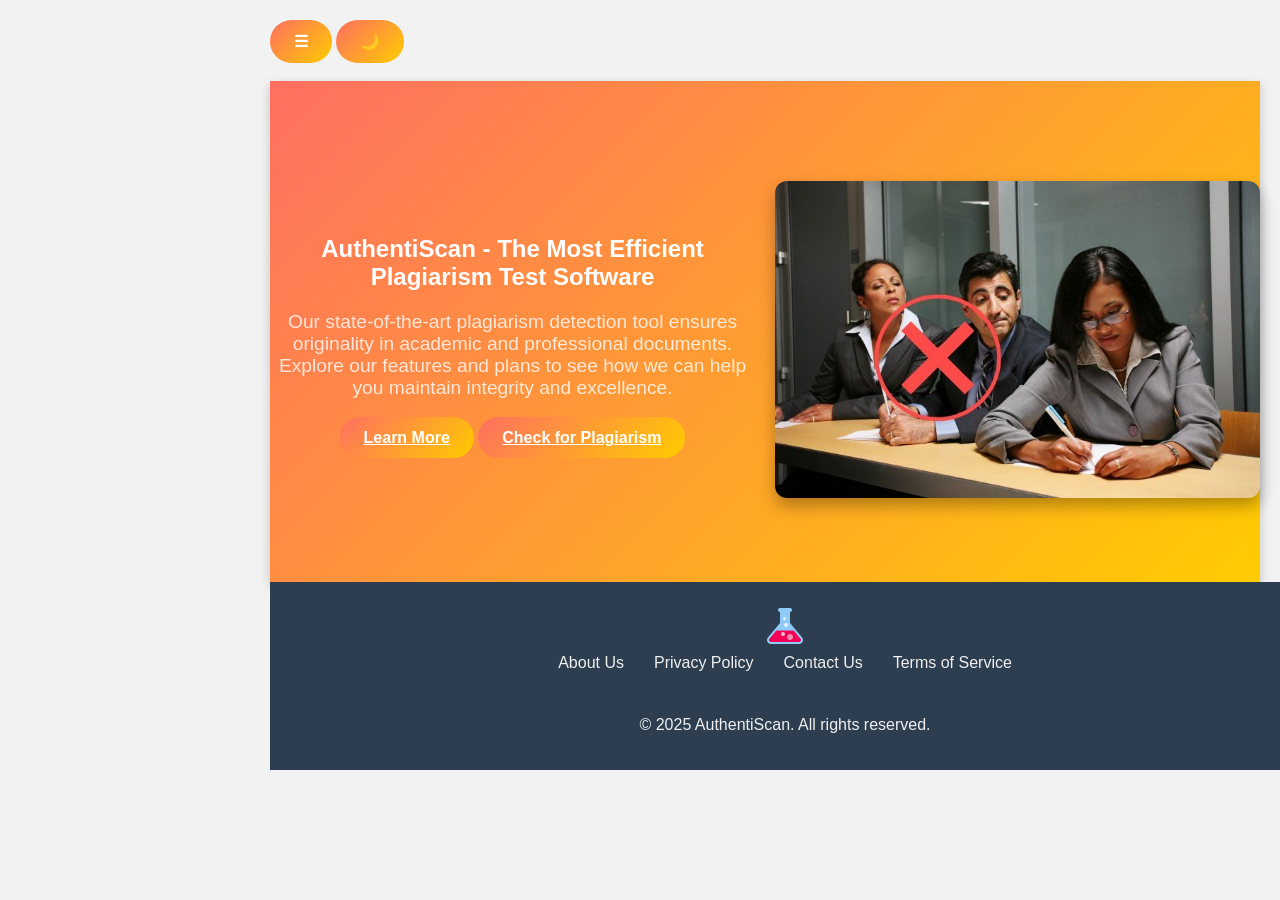
<file: index.html>
<!DOCTYPE html>
<html lang="en">
<head>
    <link rel="icon" sizes="16x16" href="./imgs/icons8-test-tube-48.png" />
    <link rel="icon" sizes="32x32" href="./imgs/icons8-test-tube-48.png" />
    <meta charset="UTF-8">
    <meta name="viewport" content="width=device-width, initial-scale=1.0">
    <meta name="google" content="notranslate">
    <title>Home - AuthentiScan</title>
    <link rel="stylesheet" href="./css/styles.css">
    <script src="./js/script.js" defer></script>
</head>

<body>
    <!-- Sidebar Navigation -->
    <div class="sidebar" id="sidebar">
        <div class="logo">
            <a href="index.html" class="logo">
                <img src="./imgs/icons8-test-tube-48.png" alt="Plagiarism Test Software Logo">
                <span>AuthentiScan</span>
            </a>
        </div>
        <ul>
            <li><a href="index.html" class="active">Home</a></li>
            <li><a href="features.html">Features</a></li>
            <li><a href="upload.html">Upload</a></li>
            <li><a href="results.html">Results</a></li>
            <li><a href="about.html">About</a></li>
            <li><a href="contact.html">Contact</a></li>
            <li><a href="./login.html">Login</a></li>
        </ul>
    </div>
    
    <!-- Main Content Area -->
    <div class="content">
        <header>
            <!-- Button to Toggle Sidebar -->
            <button class="menu-btn" onclick="toggleSidebar()">☰</button>
            <!-- Dark/Light Toggle Button -->
            <button id="mode-toggle" title="Toggle Dark/Light Mode">🌙</button>
        </header>
        
        <br>
        <div id="google_translate_element"></div>

        <script type="text/javascript">
            function googleTranslateElementInit() {
                new google.translate.TranslateElement({ pageLanguage: 'en', layout: google.translate.TranslateElement.InlineLayout.SIMPLE }, 'google_translate_element');
            }
        </script>
        <script type="text/javascript" src="//translate.google.com/translate_a/element.js?cb=googleTranslateElementInit"></script>

        <!-- Hero Section -->
        <section class="hero">
            <div class="container hero-container">
                <div class="hero-text">
                    <h2><b>AuthentiScan - The Most Efficient Plagiarism Test Software</b></h2>
                    <p>Our state-of-the-art plagiarism detection tool ensures originality in academic and professional documents. Explore our features and plans to see how we can help you maintain integrity and excellence.</p>
                    <a href="features.html" class="btn">Learn More</a>
                    <a href="upload.html" class="btn check-plagiarism">Check for Plagiarism</a>
                </div>
                
                <div class="hero-image">
                    <img src="imgs/plagiarism.jpg" alt="Plagiarism Detection Illustration" />
                </div>
            </div>
        </section>
        
        <!-- Footer Section -->
        <footer class="site-footer">
            <div class="footer-container">
                <div class="footer-logo">
                    <a href="index.html"><img src="./imgs/icons8-test-tube-48.png" alt="Logo" /></a>
                </div>
                
                <div class="footer-links">
                    <a href="./about.html">About Us</a>
                    <a href="./privacy.html">Privacy Policy</a>
                    <a href="./contact.html">Contact Us</a>
                    <a href="./terms.html">Terms of Service</a>
                </div> 
                <br>
                <div class="footer-copy">
                    <p>&copy; 2025 AuthentiScan. All rights reserved.</p>
                </div>
                
                <div class="social-icons">
                    <a href="#" class="social-icon"><i class="fab fa-facebook-f"></i></a>
                    <a href="#" class="social-icon"><i class="fab fa-twitter"></i></a>
                    <a href="#" class="social-icon"><i class="fab fa-linkedin-in"></i></a>
                    <a href="#" class="social-icon"><i class="fab fa-instagram"></i></a>
                </div>
            </div>
        </footer>

    </div> <!-- End content -->

    <script>
      const toggleBtn = document.getElementById('mode-toggle');
      toggleBtn.addEventListener('click', () => {
          document.body.classList.toggle('dark-mode');
          toggleBtn.innerHTML = document.body.classList.contains('dark-mode') ? '☀️' : '🌙';
      });

      function toggleSidebar() {
          const sidebar = document.getElementById('sidebar');
          sidebar.classList.toggle('active');
      }
  </script>
</body>
</html>
</file>
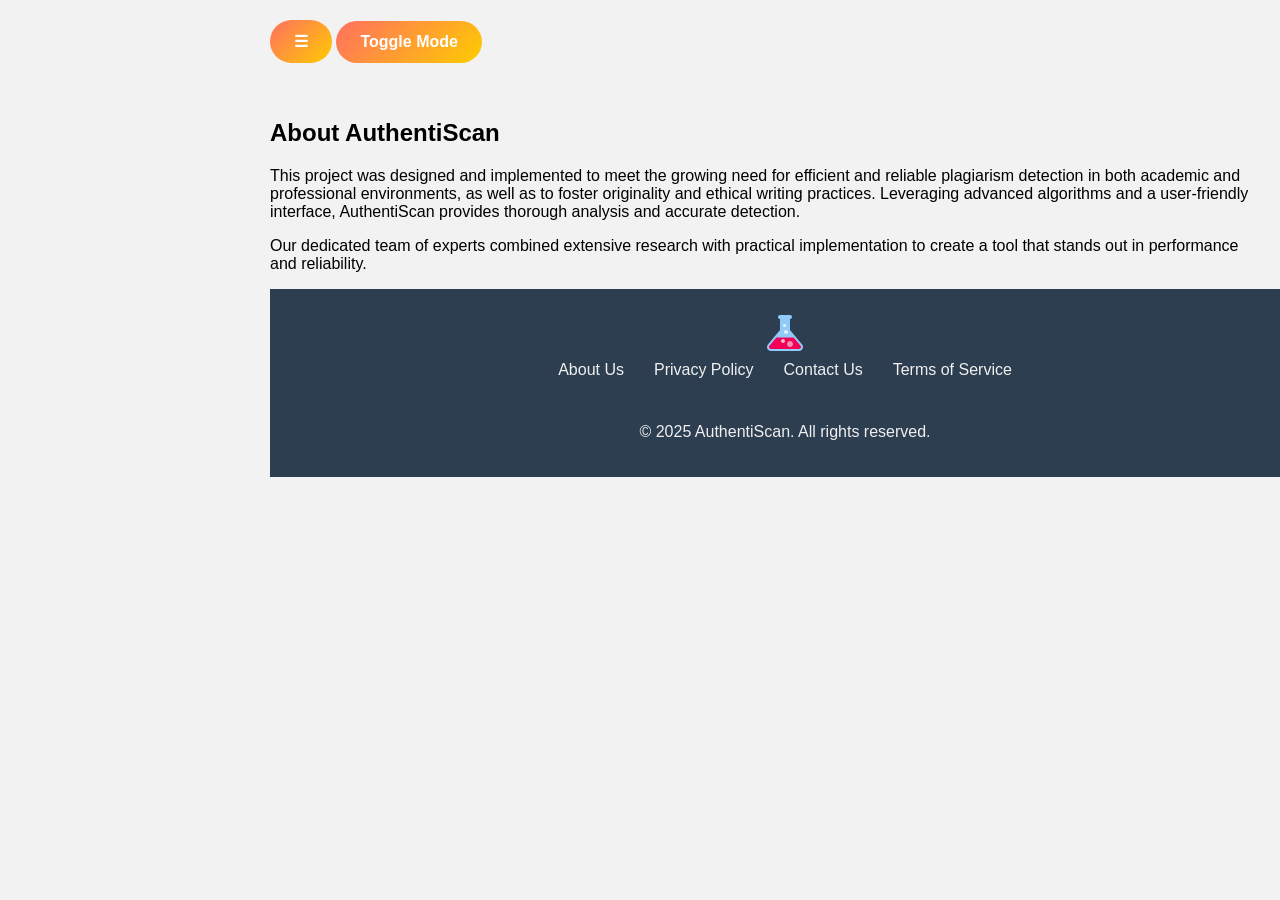
<file: about.html>
<!DOCTYPE html>
<html lang="en">
<head>
    <link rel="icon" sizes="16x16" href="./imgs/icons8-test-tube-48.png" />
    <link rel="icon" sizes="32x32" href="./imgs/icons8-test-tube-48.png" />
    <meta charset="UTF-8">
    <meta name="viewport" content="width=device-width, initial-scale=1.0">
    <meta name="google" content="notranslate"> <!--Required for google translate API-->
    <title>About - AuthentiScan</title>
    <link rel="stylesheet" href="./css/styles.css">
    <script src="./js/script.js" defer></script>
</head>
<body>
    <!-- Sidebar Navigation -->
    <div class="sidebar" id="sidebar">
        <div class="logo">
          <a href="index.html" class="logo">
            <img src="./imgs/icons8-test-tube-48.png" alt="Plagiarism Test Software Logo">
            <span>AuthentiScan</span> </a>
        </div>
        <ul>
          <li><a href="index.html" class="active">Home</a></li>
            <li><a href="features.html">Features</a></li>
            <li><a href="upload.html">Upload</a></li>
            <li><a href="results.html">Results</a></li>
            <li><a href="about.html">About</a></li>
            <li><a href="contact.html">Contact</a></li>
            <li><a href="./login.html">Login</a></li>
        </ul>
    </div>
    
    
    <!-- Main Content Area -->
    <div class="content">
        <header>
            <!-- Button to Toggle Sidebar -->
            <button class="menu-btn" onclick="toggleSidebar()">☰</button>
            <button id="mode-toggle" title="Toggle Dark/Light Mode">Toggle Mode</button>
        </header>

        <!--Google Translate API insertion-->
        <br>
        <br>
        <div id="google_translate_element">

        </div>

<script type="text/javascript">
    function googleTranslateElementInit() {
        new google.translate.TranslateElement(
            {pageLanguage: 'en', layout: google.translate.TranslateElement.InlineLayout.SIMPLE}, 
            'google_translate_element'
        );
    }
</script>
<script type="text/javascript" src="//translate.google.com/translate_a/element.js?cb=googleTranslateElementInit">

</script>

          <!-- About Section -->
          <section class="page-content">
            <div class="container">
              <h1>About AuthentiScan </h1>
              <p>
                This project was designed and implemented to meet the growing need for
                efficient and reliable plagiarism detection in both academic and
                professional environments, as well as to foster originality and ethical writing practices. Leveraging advanced algorithms and a
                user-friendly interface, AuthentiScan provides thorough analysis and
                accurate detection. 
              </p>
              <p>
                Our dedicated team of experts combined extensive research with
                practical implementation to create a tool that stands out in performance
                and reliability.
              </p>
            </div>
          </section>
        
         <!-- Footer Section -->
<!-- Footer -->
<footer class="site-footer">
  <div class="footer-container">
    <div class="footer-logo">
      <a href="index.html"><img src="./imgs/icons8-test-tube-48.png" alt="Logo" /></a>
    </div>
    
    <div class="footer-links">
      <a href="./about.html">About Us</a>
      <a href="./privacy.html">Privacy Policy</a>
      <a href="./contact.html">Contact Us</a>
      <a href="./terms.html">Terms of Service</a>
    </div> 
    <br>
    <div class="footer-copy">
      <p>&copy; 2025 AuthentiScan. All rights reserved.</p>
    </div>
    
    <div class="social-icons">
      <a href="#" class="social-icon"><i class="fab fa-facebook-f"></i></a>
      <a href="#" class="social-icon"><i class="fab fa-twitter"></i></a>
      <a href="#" class="social-icon"><i class="fab fa-linkedin-in"></i></a>
      <a href="#" class="social-icon"><i class="fab fa-instagram"></i></a>
    </div>
  </div>
</footer>

    <script>
      const toggleBtn = document.getElementById('mode-toggle');
      toggleBtn.addEventListener('click', () => {
          document.body.classList.toggle('dark-mode');
          toggleBtn.innerHTML = document.body.classList.contains('dark-mode') ? '☀️' : '🌙';
      });

      function toggleSidebar() {
          const sidebar = document.getElementById('sidebar');
          sidebar.classList.toggle('active');
      }
  </script>
</body>
</html>
</file>
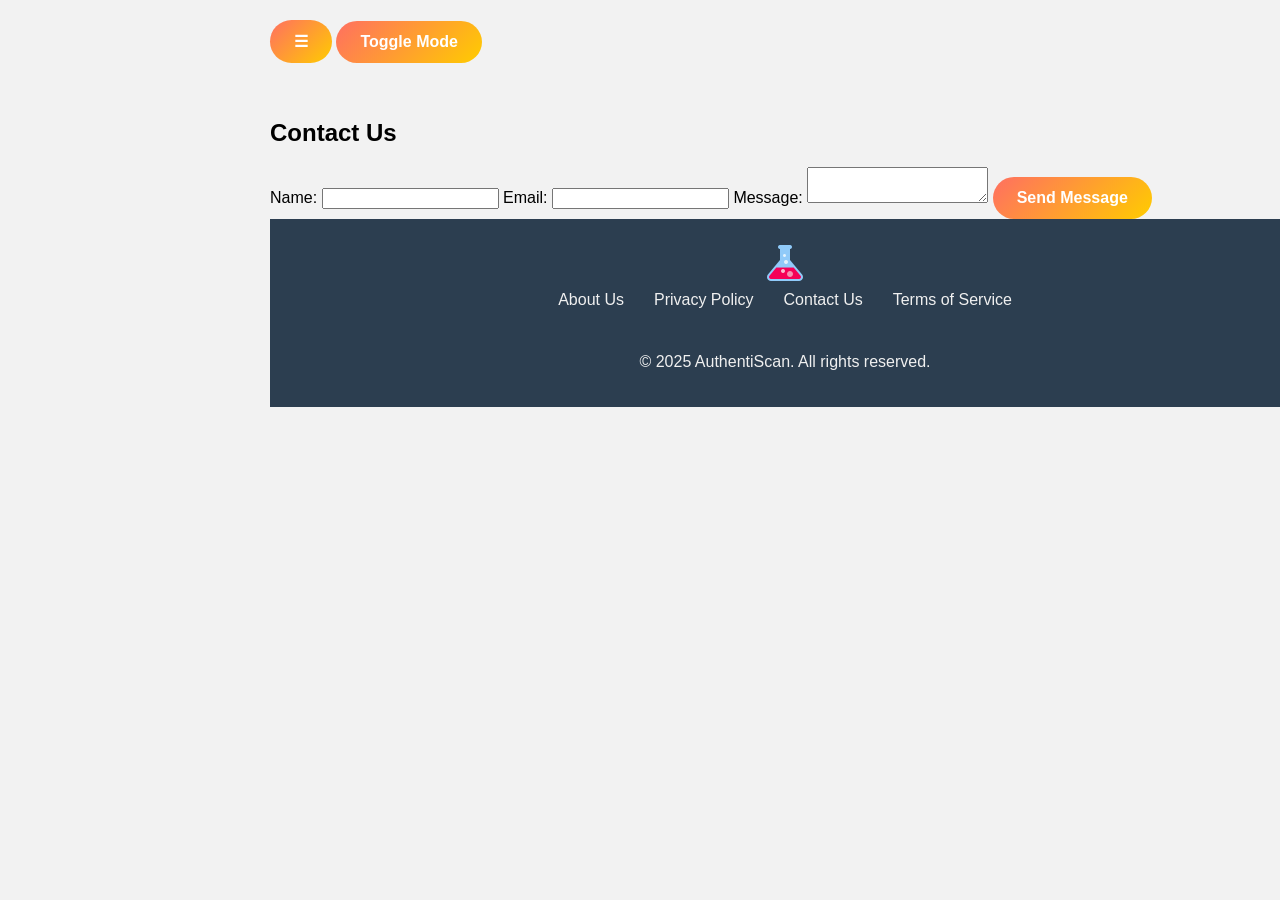
<file: contact.html>
<!DOCTYPE html>
<html lang="en">
<head>
    <link rel="icon" sizes="16x16" href="./imgs/icons8-test-tube-48.png" />
    <link rel="icon" sizes="32x32" href="./imgs/icons8-test-tube-48.png" />
    <meta charset="UTF-8">
    <meta name="viewport" content="width=device-width, initial-scale=1.0">
    <meta name="google" content="notranslate"> <!--Required for google translate API-->
    <title>About - AuthentiScan</title>
    <link rel="stylesheet" href="./css/styles.css">
    <script src="./js/script.js" defer></script>
</head>
<body>
    <!-- Sidebar Navigation -->
    <div class="sidebar" id="sidebar">
        <div class="logo">
          <a href="index.html" class="logo">
            <img src="./imgs/icons8-test-tube-48.png" alt="Plagiarism Test Software Logo">
            <span>AuthentiScan</span> </a>
        </div>
        <ul>
          <li><a href="index.html" class="active">Home</a></li>
            <li><a href="features.html">Features</a></li>
            <li><a href="upload.html">Upload</a></li>
            <li><a href="results.html">Results</a></li>
            <li><a href="about.html">About</a></li>
            <li><a href="contact.html">Contact</a></li>
            <li><a href="./login.html">Login</a></li>
        </ul>
    </div>
    
    
    <!-- Main Content Area -->
    <div class="content">
        <header>
            <!-- Button to Toggle Sidebar -->
            <button class="menu-btn" onclick="toggleSidebar()">☰</button>
            <button id="mode-toggle" title="Toggle Dark/Light Mode">Toggle Mode</button>
        </header>

        <!--Google Translate API insertion-->
        <br>
        <br>
        <div id="google_translate_element">

        </div>

<script type="text/javascript">
    function googleTranslateElementInit() {
        new google.translate.TranslateElement(
            {pageLanguage: 'en', layout: google.translate.TranslateElement.InlineLayout.SIMPLE}, 
            'google_translate_element'
        );
    }
</script>
<script type="text/javascript" src="//translate.google.com/translate_a/element.js?cb=googleTranslateElementInit">

</script>
 <!-- Contact Section -->
         <section class="fade-in">
            <h2>Contact Us</h2>
            <form action="#" method="post">
                <label for="name">Name:</label>
                <input type="text" id="name" name="name" required>
                <label for="email">Email:</label>
                <input type="email" id="email" name="email" required>
                <label for="message">Message:</label>
                <textarea id="message" name="message" required></textarea>
                <button type="submit" class="slide-in">Send Message</button>
            </form>
        </section>
         <!-- Footer Section -->
<!-- Footer -->
<footer class="site-footer">
  <div class="footer-container">
    <div class="footer-logo">
      <a href="index.html"><img src="./imgs/icons8-test-tube-48.png" alt="Logo" /></a>
    </div>
    
    <div class="footer-links">
      <a href="./about.html">About Us</a>
      <a href="./privacy.html">Privacy Policy</a>
      <a href="./contact.html">Contact Us</a>
      <a href="./terms.html">Terms of Service</a>
    </div> 
    <br>
    <div class="footer-copy">
      <p>&copy; 2025 AuthentiScan. All rights reserved.</p>
    </div>
    
    <div class="social-icons">
      <a href="#" class="social-icon"><i class="fab fa-facebook-f"></i></a>
      <a href="#" class="social-icon"><i class="fab fa-twitter"></i></a>
      <a href="#" class="social-icon"><i class="fab fa-linkedin-in"></i></a>
      <a href="#" class="social-icon"><i class="fab fa-instagram"></i></a>
    </div>
  </div>
</footer>

    <script>
      const toggleBtn = document.getElementById('mode-toggle');
      toggleBtn.addEventListener('click', () => {
          document.body.classList.toggle('dark-mode');
          toggleBtn.innerHTML = document.body.classList.contains('dark-mode') ? '☀️' : '🌙';
      });

      function toggleSidebar() {
          const sidebar = document.getElementById('sidebar');
          sidebar.classList.toggle('active');
      }
  </script>
</body>
</html>
</file>
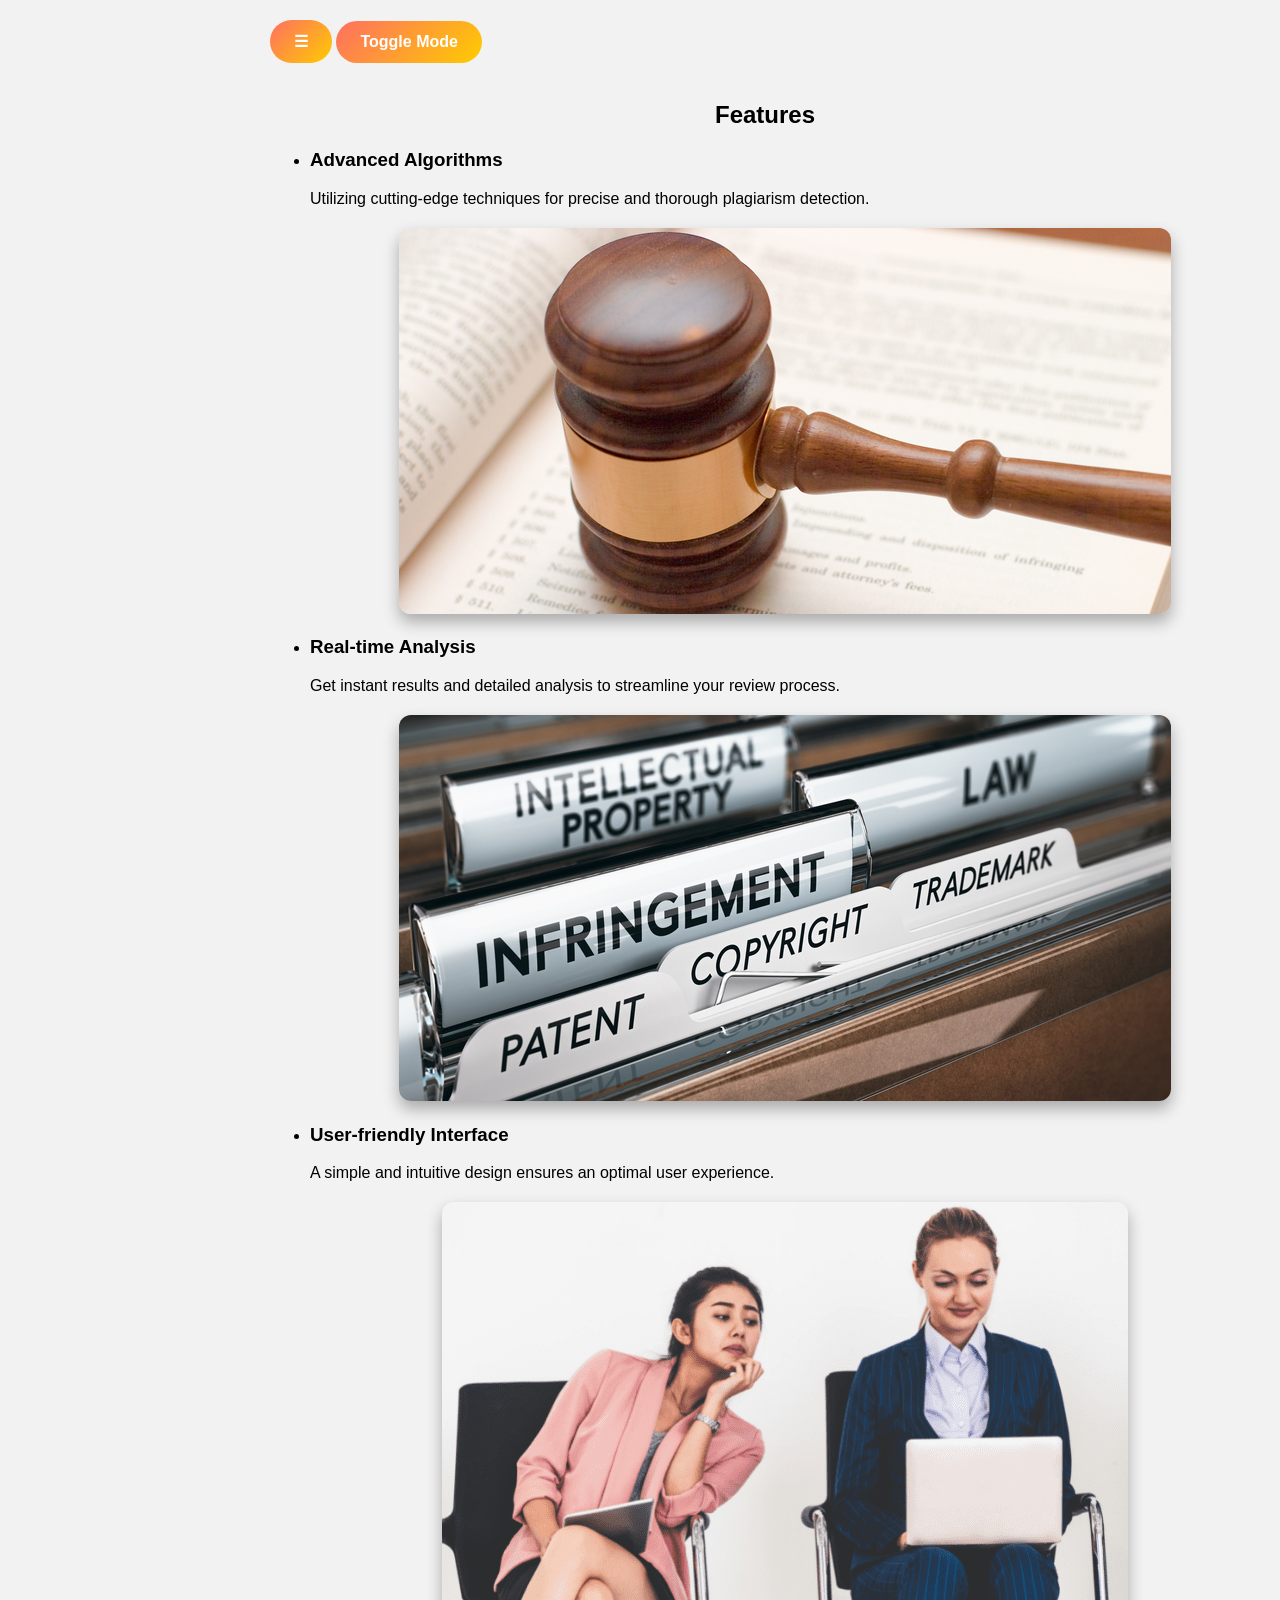
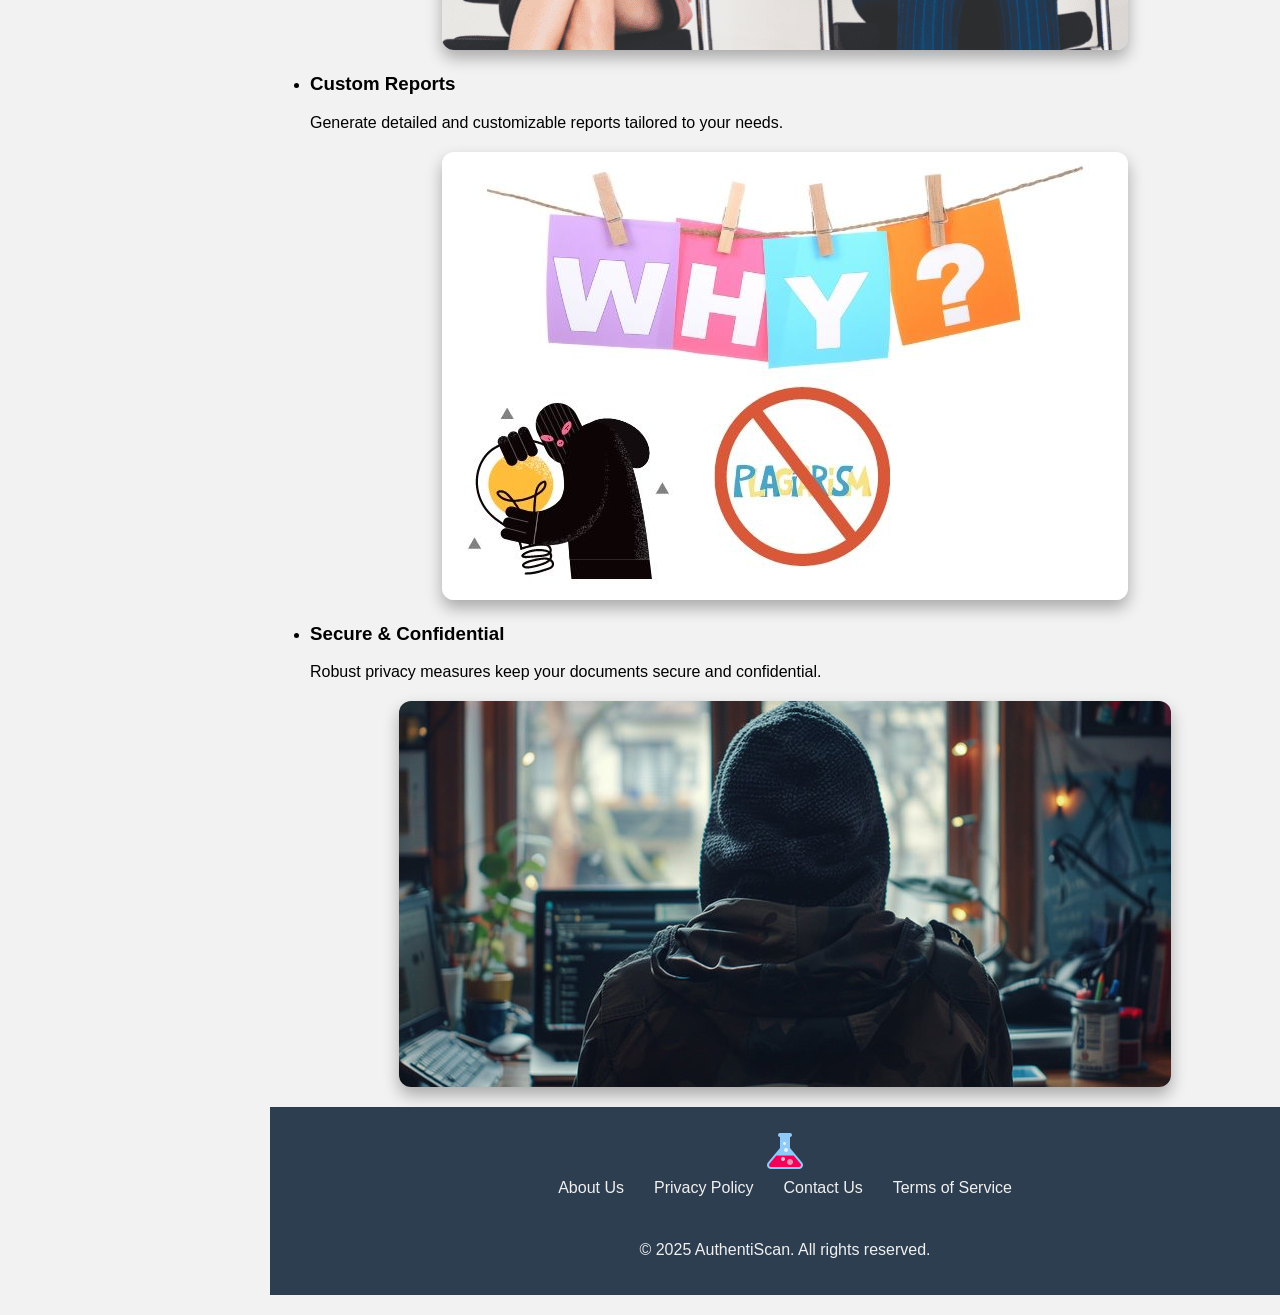
<file: features.html>
<!DOCTYPE html>
<html lang="en">
<head>
    <link rel="icon" sizes="16x16" href="./imgs/icons8-test-tube-48.png" />
    <link rel="icon" sizes="32x32" href="./imgs/icons8-test-tube-48.png" />
    <meta charset="UTF-8">
    <meta name="viewport" content="width=device-width, initial-scale=1.0">
    <meta name="google" content="notranslate"> <!--Required for google translate API-->
    <title>About - AuthentiScan</title>
    <link rel="stylesheet" href="./css/styles.css">
    <script src="./js/script.js" defer></script>
</head>
<body>
    <!-- Sidebar Navigation -->
    <div class="sidebar" id="sidebar">
        <div class="logo">
          <a href="index.html" class="logo">
            <img src="./imgs/icons8-test-tube-48.png" alt="Plagiarism Test Software Logo">
            <span>AuthentiScan</span> </a>
        </div>
        <ul>
          <li><a href="index.html" class="active">Home</a></li>
            <li><a href="features.html">Features</a></li>
            <li><a href="upload.html">Upload</a></li>
            <li><a href="results.html">Results</a></li>
            <li><a href="about.html">About</a></li>
            <li><a href="contact.html">Contact</a></li>
            <li><a href="./login.html">Login</a></li>
        </ul>
    </div>
    
    
    <!-- Main Content Area -->
    <div class="content">
        <header>
            <!-- Button to Toggle Sidebar -->
            <button class="menu-btn" onclick="toggleSidebar()">☰</button>
            <button id="mode-toggle" title="Toggle Dark/Light Mode">Toggle Mode</button>
        </header>

        <!--Google Translate API insertion-->
        <br>
        <div id="google_translate_element">

        </div>

<script type="text/javascript">
    function googleTranslateElementInit() {
        new google.translate.TranslateElement(
            {pageLanguage: 'en', layout: google.translate.TranslateElement.InlineLayout.SIMPLE}, 
            'google_translate_element'
        );
    }
</script>
<script type="text/javascript" src="//translate.google.com/translate_a/element.js?cb=googleTranslateElementInit">

</script>
<!-- Features Section -->
  <section class="page-content">
          <div class="container">
            <center><h1>Features</h1> </center>
            <ul class="feature-list">
              <li>
                <h3>Advanced Algorithms</h3>
                <p>
                  Utilizing cutting-edge techniques for precise and thorough plagiarism
                  detection.
                </p>
                <div class="hero-image">
                  <img src="imgs/3727-0-0-0-10000-7007-772.jpg" alt="Plagiarism Detection Illustration" />
                  
                </div>
              </li>
              <li>
                <h3>Real-time Analysis</h3>
                <p>
                  Get instant results and detailed analysis to streamline your review
                  process.
                </p>
                <div class="hero-image">
                  <img src="imgs/plagiarism-hero.jpg" alt="Plagiarism Detection Illustration" />
                  
                </div>
                
              </li>
              <li>
                <h3>User-friendly Interface</h3>
                <p>
                  A simple and intuitive design ensures an optimal user experience.
                </p>
                <div class="hero-image">
                  <img src="imgs/plagiarism-in-research (1).png" alt="Plagiarism Detection Illustration" />
                  
                </div>
              </li>
              <li>
                <h3>Custom Reports</h3>
                <p>
                  Generate detailed and customizable reports tailored to your needs.
                </p>
                <div class="hero-image">
                  <img src="imgs/why-should-avoid-plagiarism (1).jpg" alt="Plagiarism Detection Illustration" />
                  
                </div>
              </li>
              <li>
                <h3>Secure & Confidential</h3>
                <p>
                  Robust privacy measures keep your documents secure and confidential.
                </p>
                <div class="hero-image">
                  <img src="imgs/3733-0-0-1490-10000-7500-772.jpg" alt="Plagiarism Detection Illustration" />
                  
                </div>
              </li>
            </ul>
          </div>
        </section>
         <!-- Footer Section -->
<!-- Footer -->
<footer class="site-footer">
  <div class="footer-container">
    <div class="footer-logo">
      <a href="index.html"><img src="./imgs/icons8-test-tube-48.png" alt="Logo" /></a>
    </div>
    
    <div class="footer-links">
      <a href="./about.html">About Us</a>
      <a href="./privacy.html">Privacy Policy</a>
      <a href="./contact.html">Contact Us</a>
      <a href="./terms.html">Terms of Service</a>
    </div> 
    <br>
    <div class="footer-copy">
      <p>&copy; 2025 AuthentiScan. All rights reserved.</p>
    </div>
    
    <div class="social-icons">
      <a href="#" class="social-icon"><i class="fab fa-facebook-f"></i></a>
      <a href="#" class="social-icon"><i class="fab fa-twitter"></i></a>
      <a href="#" class="social-icon"><i class="fab fa-linkedin-in"></i></a>
      <a href="#" class="social-icon"><i class="fab fa-instagram"></i></a>
    </div>
  </div>
</footer>

    <script>
      const toggleBtn = document.getElementById('mode-toggle');
      toggleBtn.addEventListener('click', () => {
          document.body.classList.toggle('dark-mode');
          toggleBtn.innerHTML = document.body.classList.contains('dark-mode') ? '☀️' : '🌙';
      });

      function toggleSidebar() {
          const sidebar = document.getElementById('sidebar');
          sidebar.classList.toggle('active');
      }
  </script>
</body>
</html>
</file>
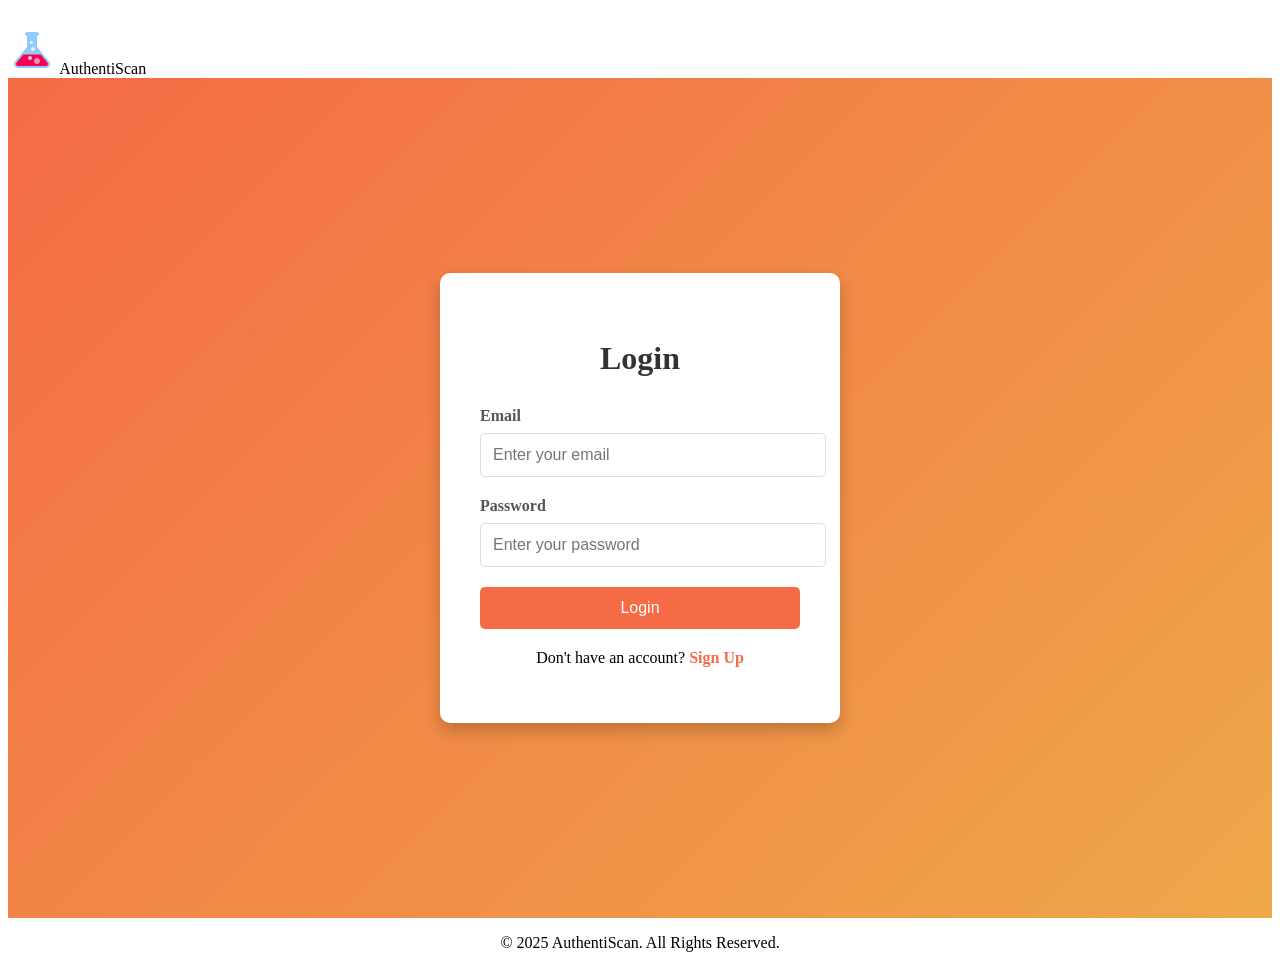
<file: login.html>
<!DOCTYPE html>
<html lang="en">
<head>
     <link rel="icon" sizes="16x16" href="./imgs/icons8-test-tube-48.png" />
    <link rel="icon" sizes="32x32" href="./imgs/icons8-test-tube-48.png" />
  <meta charset="UTF-8" />
  <meta name="viewport" content="width=device-width, initial-scale=1.0" />
  <meta name="google" content="notranslate">

  <title>Login - AuthentiScan</title>
  <link rel="stylesheet" href="css/login.css" />
</head>
<body>
  <!-- Header -->
  <header>
    <br>
    <div class="sidebar" id="sidebar">
        <div class="logo">
            <img src="./imgs/icons8-test-tube-48.png" alt="Plagiarism Test Software Logo">
            <span>AuthentiScan</span>
        </div>
       
    </div>
  </header>
  <div id="google_translate_element"></div>

<script type="text/javascript">
    function googleTranslateElementInit() {
        new google.translate.TranslateElement(
            {pageLanguage: 'en', layout: google.translate.TranslateElement.InlineLayout.SIMPLE}, 
            'google_translate_element'
        );
    }
</script>
<script type="text/javascript" src="//translate.google.com/translate_a/element.js?cb=googleTranslateElementInit"></script>


  <!-- Auth Section -->
  <section class="auth-section">
    <div class="auth-container">
      <div class="auth-card">
        <h2>Login</h2>
        <form action="#" method="post">
          <div class="input-group">
            <label for="email">Email</label>
            <input type="email" id="email" name="email" placeholder="Enter your email" required />
          </div>
          <div class="input-group">
            <label for="password">Password</label>
            <input type="password" id="password" name="password" placeholder="Enter your password" required />
          </div>
          <button type="submit" class="btn">Login </button>
          <p class="auth-switch">
            Don't have an account? <a href="signup.html">Sign Up</a>
          </p>
        </form>
      </div>
    </div>
  </section>

  <!-- Footer -->
  <footer>
    <div class="container">
      <center> <p>&copy; 2025 AuthentiScan. All Rights Reserved.</p> </center>
    </div>
  </footer>
</body>
</html>
</file>
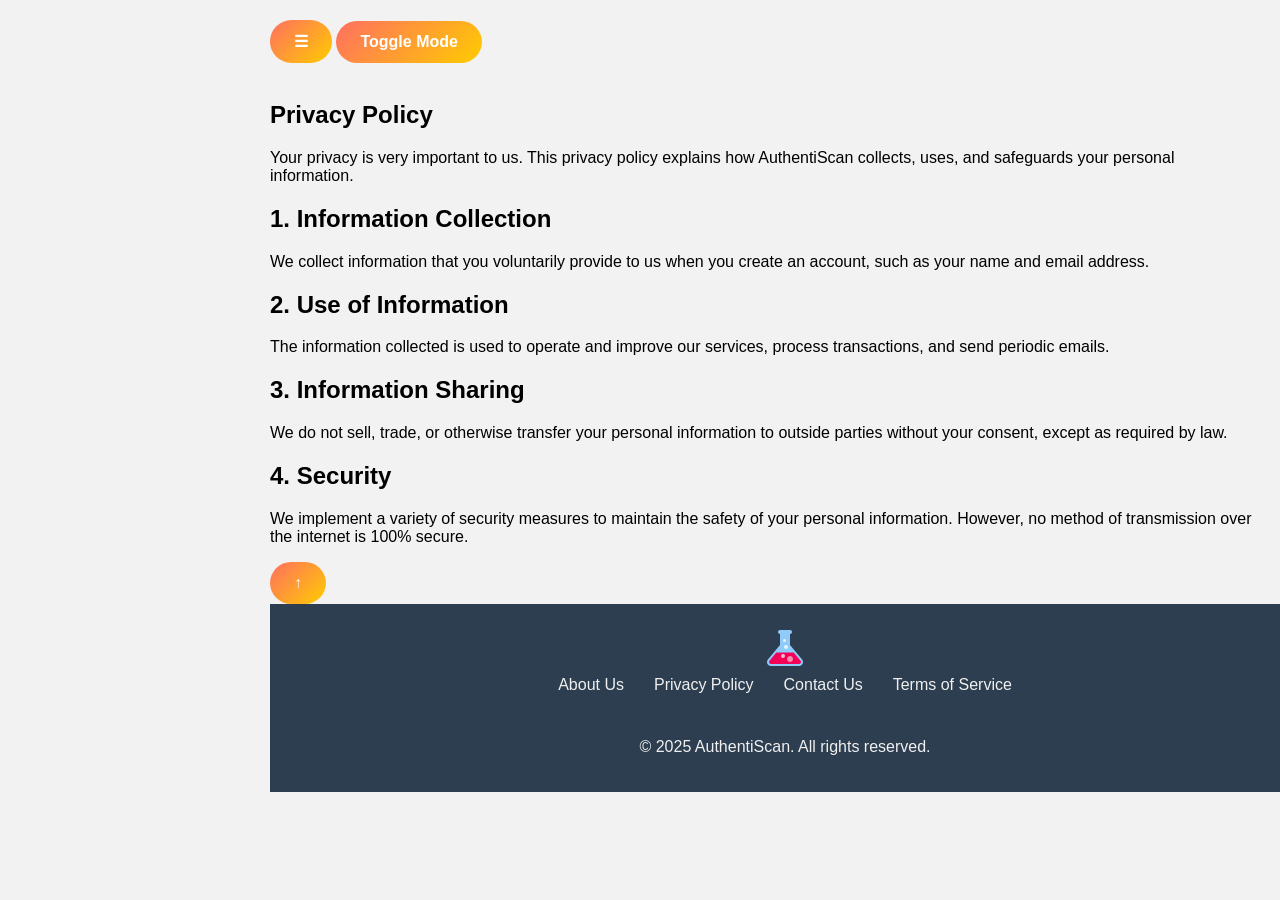
<file: privacy.html>
<!DOCTYPE html>
<html lang="en">
<head>
    <link rel="icon" sizes="16x16" href="./imgs/icons8-test-tube-48.png" />
    <link rel="icon" sizes="32x32" href="./imgs/icons8-test-tube-48.png" />
    <meta charset="UTF-8">
    <meta name="viewport" content="width=device-width, initial-scale=1.0">
    <meta name="google" content="notranslate"> <!--Required for google translate API-->
    <title>About - AuthentiScan</title>
    <link rel="stylesheet" href="./css/styles.css">
    <script src="./js/script.js" defer></script>
</head>
<body>
    <!-- Sidebar Navigation -->
    <div class="sidebar" id="sidebar">
        <div class="logo">
          <a href="index.html" class="logo">
            <img src="./imgs/icons8-test-tube-48.png" alt="Plagiarism Test Software Logo">
            <span>AuthentiScan</span> </a>
        </div>
        <ul>
          <li><a href="index.html" class="active">Home</a></li>
            <li><a href="features.html">Features</a></li>
            <li><a href="upload.html">Upload</a></li>
            <li><a href="results.html">Results</a></li>
            <li><a href="about.html">About</a></li>
            <li><a href="contact.html">Contact</a></li>
            <li><a href="./login.html">Login</a></li>
        </ul>
    </div>
    
    
    <!-- Main Content Area -->
    <div class="content">
        <header>
            <!-- Button to Toggle Sidebar -->
            <button class="menu-btn" onclick="toggleSidebar()">☰</button>
            <button id="mode-toggle" title="Toggle Dark/Light Mode">Toggle Mode</button>
        </header>

        <!--Google Translate API insertion-->
        <br>
        <div id="google_translate_element">

        </div>

<script type="text/javascript">
    function googleTranslateElementInit() {
        new google.translate.TranslateElement(
            {pageLanguage: 'en', layout: google.translate.TranslateElement.InlineLayout.SIMPLE}, 
            'google_translate_element'
        );
    }
</script>
<script type="text/javascript" src="//translate.google.com/translate_a/element.js?cb=googleTranslateElementInit">

</script>

  <!-- Main Content: Privacy Policy -->
  <section class="page-content">
    <div class="container">
      <h1>Privacy Policy</h1>
      <p>
        Your privacy is very important to us. This privacy policy explains how AuthentiScan collects, uses, and safeguards your personal information.
      </p>
      <h2>1. Information Collection</h2>
      <p>
        We collect information that you voluntarily provide to us when you create an account, such as your name and email address.
      </p>
      <h2>2. Use of Information</h2>
      <p>
        The information collected is used to operate and improve our services, process transactions, and send periodic emails.
      </p>
      <h2>3. Information Sharing</h2>
      <p>
        We do not sell, trade, or otherwise transfer your personal information to outside parties without your consent, except as required by law.
      </p>
      <h2>4. Security</h2>
      <p>
        We implement a variety of security measures to maintain the safety of your personal information. However, no method of transmission over the internet is 100% secure.
      </p>
      <!-- Additional sections can be added here -->
    </div>
  </section>

  <!-- Back to Top Button -->
  <button id="back-to-top" title="Back to Top">↑</button>

   <!-- Footer Section -->
<!-- Footer -->
<footer class="site-footer">
  <div class="footer-container">
    <div class="footer-logo">
      <a href="index.html"><img src="./imgs/icons8-test-tube-48.png" alt="Logo" /></a>
    </div>
    
    <div class="footer-links">
      <a href="./about.html">About Us</a>
      <a href="./privacy.html">Privacy Policy</a>
      <a href="./contact.html">Contact Us</a>
      <a href="./terms.html">Terms of Service</a>
    </div> 
    <br>
    <div class="footer-copy">
      <p>&copy; 2025 AuthentiScan. All rights reserved.</p>
    </div>
    
    <div class="social-icons">
      <a href="#" class="social-icon"><i class="fab fa-facebook-f"></i></a>
      <a href="#" class="social-icon"><i class="fab fa-twitter"></i></a>
      <a href="#" class="social-icon"><i class="fab fa-linkedin-in"></i></a>
      <a href="#" class="social-icon"><i class="fab fa-instagram"></i></a>
    </div>
  </div>
</footer>

    <script>
      const toggleBtn = document.getElementById('mode-toggle');
      toggleBtn.addEventListener('click', () => {
          document.body.classList.toggle('dark-mode');
          toggleBtn.innerHTML = document.body.classList.contains('dark-mode') ? '☀️' : '🌙';
      });

      function toggleSidebar() {
          const sidebar = document.getElementById('sidebar');
          sidebar.classList.toggle('active');
      }
  </script>
</body>
</html>
</file>
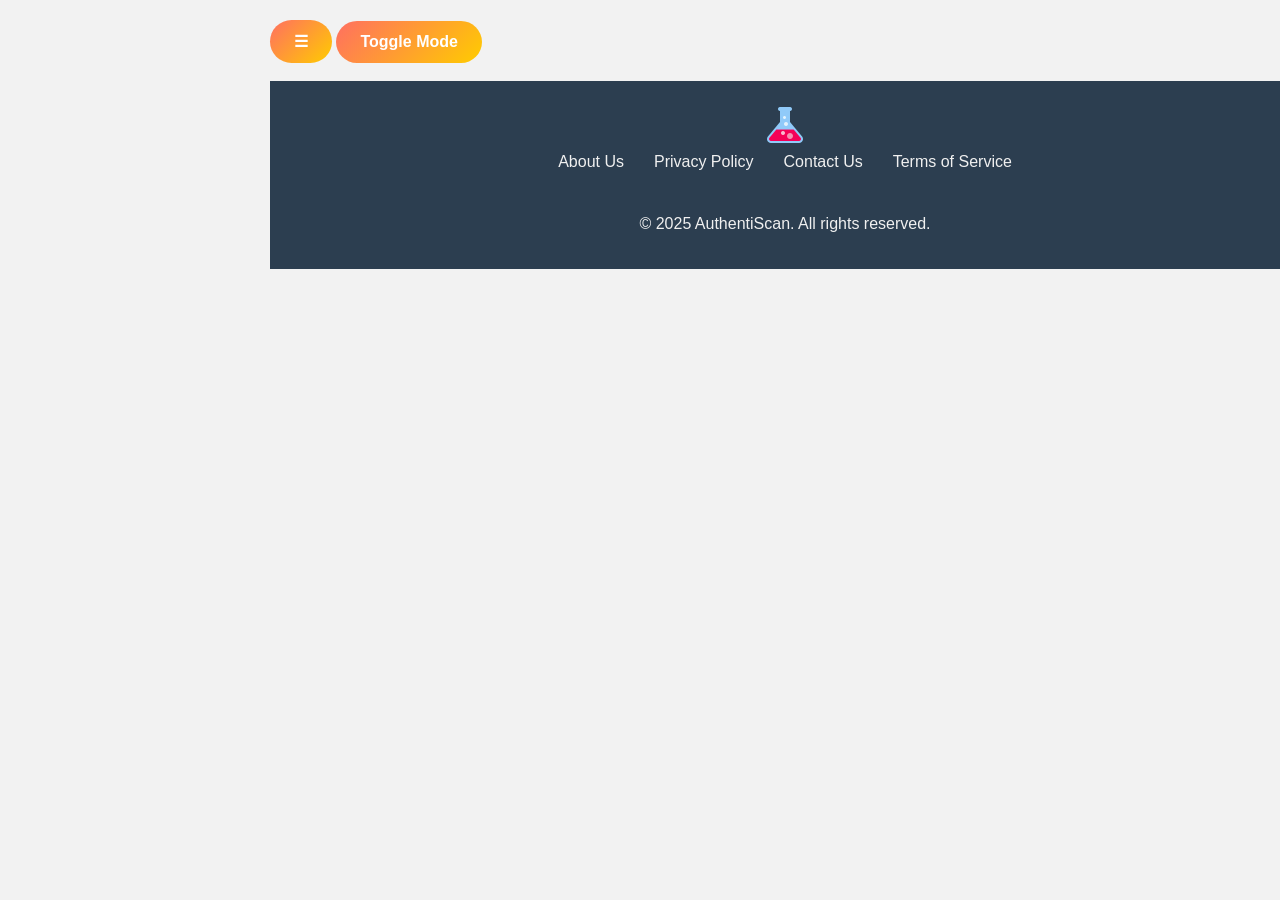
<file: results.html>
<!DOCTYPE html>
<html lang="en">
<head>
    <link rel="icon" sizes="16x16" href="./imgs/icons8-test-tube-48.png" />
    <link rel="icon" sizes="32x32" href="./imgs/icons8-test-tube-48.png" />
    <meta charset="UTF-8">
    <meta name="viewport" content="width=device-width, initial-scale=1.0">
    <meta name="google" content="notranslate"> <!--Required for google translate API-->
    <title>About - AuthentiScan</title>
    <link rel="stylesheet" href="./css/styles.css">
    <script src="./js/script.js" defer></script>
</head>
<body>
    <!-- Sidebar Navigation -->
    <div class="sidebar" id="sidebar">
        <div class="logo">
          <a href="index.html" class="logo">
            <img src="./imgs/icons8-test-tube-48.png" alt="Plagiarism Test Software Logo">
            <span>AuthentiScan</span> </a>
        </div>
        <ul>
          <li><a href="index.html" class="active">Home</a></li>
            <li><a href="features.html">Features</a></li>
            <li><a href="upload.html">Upload</a></li>
            <li><a href="results.html">Results</a></li>
            <li><a href="about.html">About</a></li>
            <li><a href="contact.html">Contact</a></li>
            <li><a href="./login.html">Login</a></li>
        </ul>
    </div>
    
    
    <!-- Main Content Area -->
    <div class="content">
        <header>
            <!-- Button to Toggle Sidebar -->
            <button class="menu-btn" onclick="toggleSidebar()">☰</button>
            <button id="mode-toggle" title="Toggle Dark/Light Mode">Toggle Mode</button>
        </header>

        <!--Google Translate API insertion-->
        <br>
        <div id="google_translate_element">

        </div>

<script type="text/javascript">
    function googleTranslateElementInit() {
        new google.translate.TranslateElement(
            {pageLanguage: 'en', layout: google.translate.TranslateElement.InlineLayout.SIMPLE}, 
            'google_translate_element'
        );
    }
</script>
<script type="text/javascript" src="//translate.google.com/translate_a/element.js?cb=googleTranslateElementInit">

</script>
        <!-- Footer Section -->
<!-- Footer -->
<footer class="site-footer">
  <div class="footer-container">
    <div class="footer-logo">
      <a href="index.html"><img src="./imgs/icons8-test-tube-48.png" alt="Logo" /></a>
    </div>
    
    <div class="footer-links">
      <a href="./about.html">About Us</a>
      <a href="./privacy.html">Privacy Policy</a>
      <a href="./contact.html">Contact Us</a>
      <a href="./terms.html">Terms of Service</a>
    </div> 
    <br>
    <div class="footer-copy">
      <p>&copy; 2025 AuthentiScan. All rights reserved.</p>
    </div>
    
    <div class="social-icons">
      <a href="#" class="social-icon"><i class="fab fa-facebook-f"></i></a>
      <a href="#" class="social-icon"><i class="fab fa-twitter"></i></a>
      <a href="#" class="social-icon"><i class="fab fa-linkedin-in"></i></a>
      <a href="#" class="social-icon"><i class="fab fa-instagram"></i></a>
    </div>
  </div>
</footer>

    <script>
      const toggleBtn = document.getElementById('mode-toggle');
      toggleBtn.addEventListener('click', () => {
          document.body.classList.toggle('dark-mode');
          toggleBtn.innerHTML = document.body.classList.contains('dark-mode') ? '☀️' : '🌙';
      });

      function toggleSidebar() {
          const sidebar = document.getElementById('sidebar');
          sidebar.classList.toggle('active');
      }
  </script>
</body>
</html>
</file>
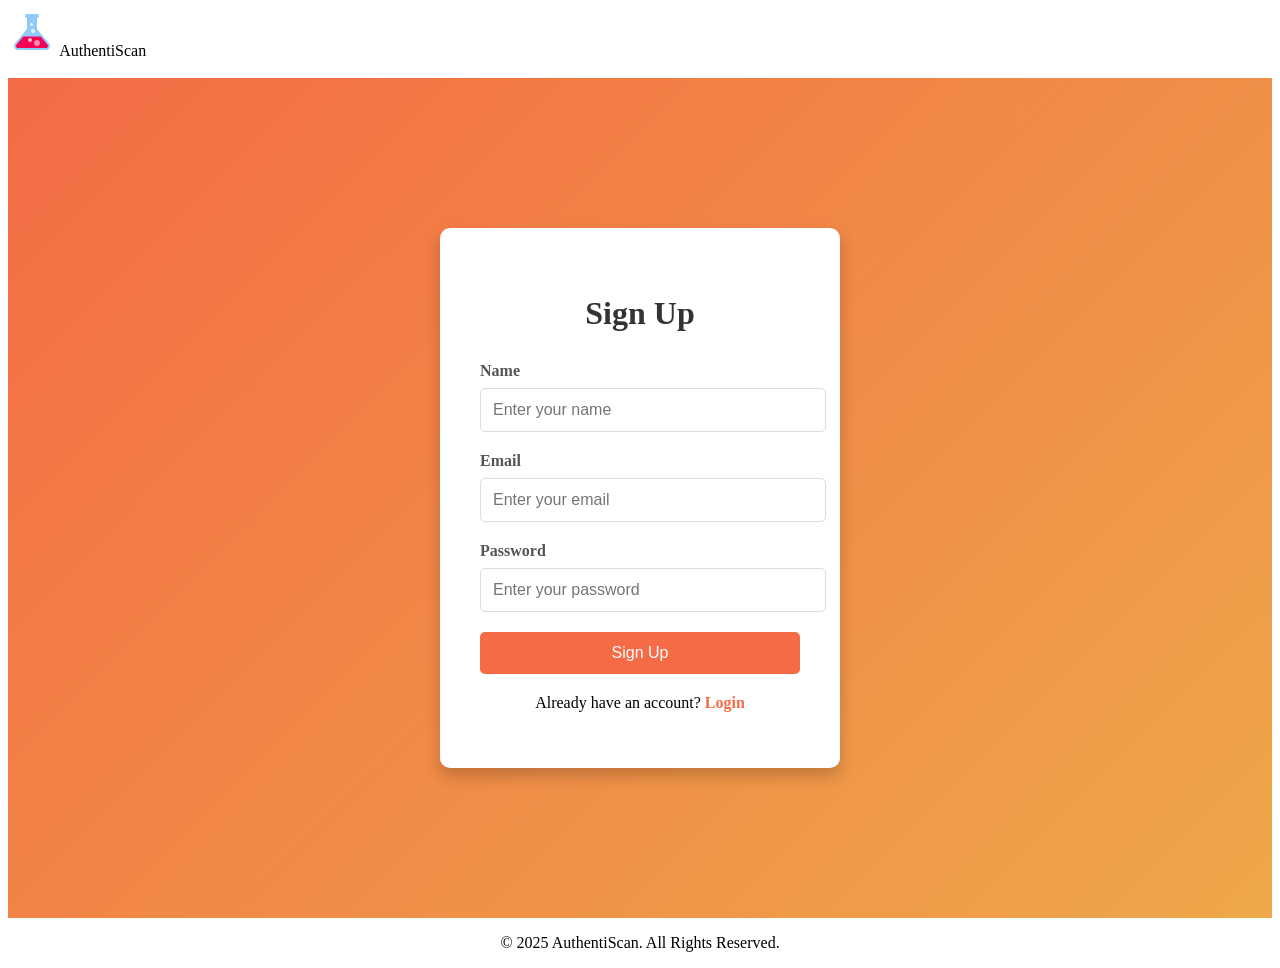
<file: signup.html>
<!DOCTYPE html>
<html lang="en">
<head>
    <link rel="icon" sizes="16x16" href="./imgs/icons8-test-tube-48.png" />
    <link rel="icon" sizes="32x32" href="./imgs/icons8-test-tube-48.png" />
  <meta charset="UTF-8" />
  <meta name="viewport" content="width=device-width, initial-scale=1.0" />
  <meta name="google" content="notranslate">

  <title>Sign Up - AuthentiScan</title>
  <link rel="stylesheet" href="css/login.css" />
</head>
<body>
  <!-- Header -->
  <header>
    <div class="sidebar" id="sidebar">
        <div class="logo">
            <img src="./imgs/icons8-test-tube-48.png" alt="Plagiarism Test Software Logo">
            <span>AuthentiScan</span>
        </div>
        
    </div>
  </header>
  <br>
  <div id="google_translate_element"></div>

<script type="text/javascript">
    function googleTranslateElementInit() {
        new google.translate.TranslateElement(
            {pageLanguage: 'en', layout: google.translate.TranslateElement.InlineLayout.SIMPLE}, 
            'google_translate_element'
        );
    }
</script>
<script type="text/javascript" src="//translate.google.com/translate_a/element.js?cb=googleTranslateElementInit"></script>


  <!-- Auth Section -->
  <section class="auth-section">
    <div class="auth-container">
      <div class="auth-card">
        <h2>Sign Up</h2>
        <form action="#" method="post">
          <div class="input-group">
            <label for="name">Name</label>
            <input type="text" id="name" name="name" placeholder="Enter your name" required />
          </div>
          <div class="input-group">
            <label for="email">Email</label>
            <input type="email" id="email" name="email" placeholder="Enter your email" required />
          </div>
          <div class="input-group">
            <label for="password">Password</label>
            <input type="password" id="password" name="password" placeholder="Enter your password" required />
          </div>
          <button type="submit" class="btn">Sign Up</button>
          <p class="auth-switch">
            Already have an account? <a href="login.html">Login</a>
          </p>
        </form>
      </div>
    </div>
  </section>

  <!-- Footer -->
  <footer>
    <div class="container">
     <center> <p>&copy; 2025 AuthentiScan. All Rights Reserved.</p> </center>
    </div>
  </footer>
</body>
</html>
</file>
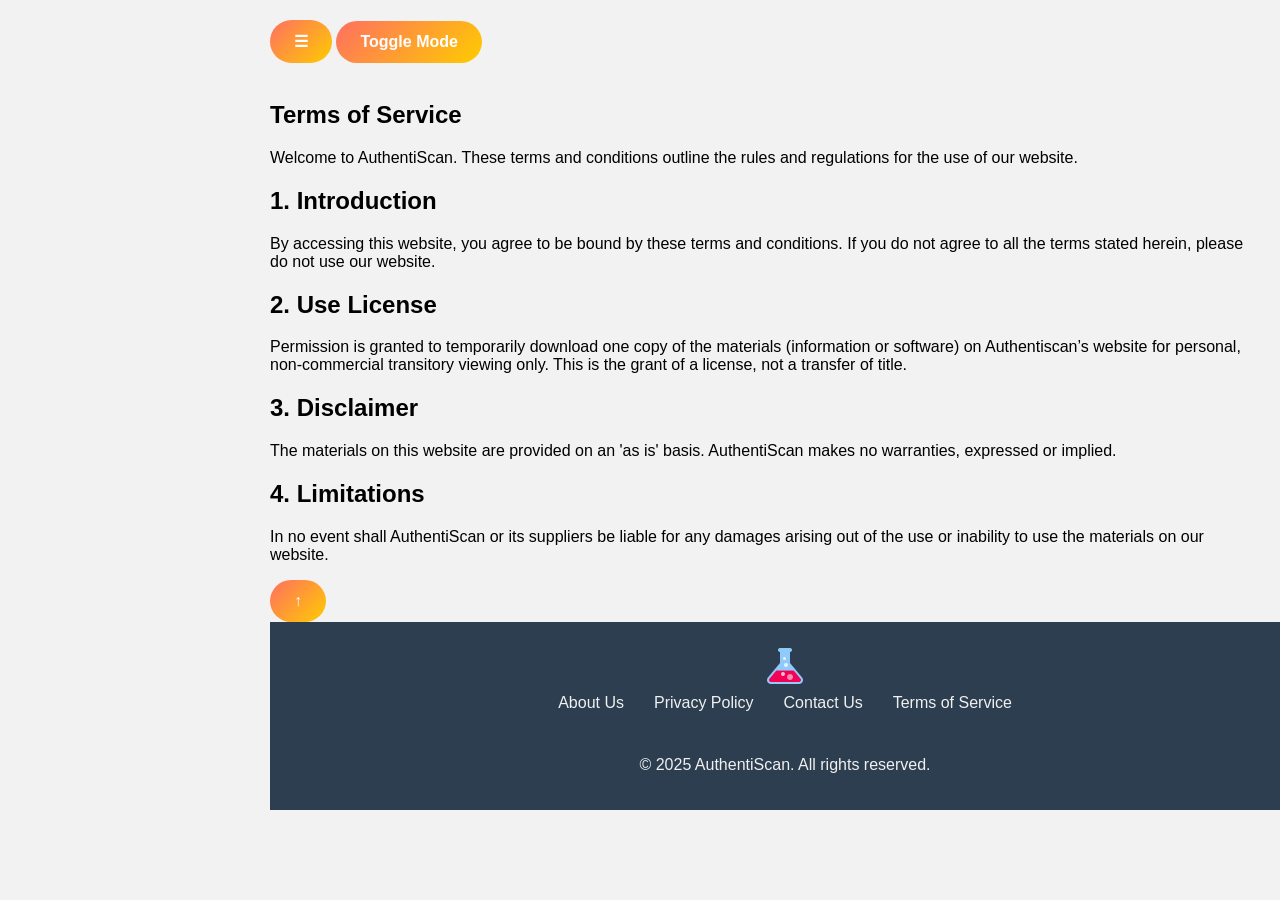
<file: terms.html>
<!DOCTYPE html>
<html lang="en">
<head>
    <link rel="icon" sizes="16x16" href="./imgs/icons8-test-tube-48.png" />
    <link rel="icon" sizes="32x32" href="./imgs/icons8-test-tube-48.png" />
    <meta charset="UTF-8">
    <meta name="viewport" content="width=device-width, initial-scale=1.0">
    <meta name="google" content="notranslate"> <!--Required for google translate API-->
    <title>About - AuthentiScan</title>
    <link rel="stylesheet" href="./css/styles.css">
    <script src="./js/script.js" defer></script>
</head>
<body>
    <!-- Sidebar Navigation -->
    <div class="sidebar" id="sidebar">
        <div class="logo">
          <a href="index.html" class="logo">
            <img src="./imgs/icons8-test-tube-48.png" alt="Plagiarism Test Software Logo">
            <span>AuthentiScan</span> </a>
        </div>
        <ul>
          <li><a href="index.html" class="active">Home</a></li>
            <li><a href="features.html">Features</a></li>
            <li><a href="upload.html">Upload</a></li>
            <li><a href="results.html">Results</a></li>
            <li><a href="about.html">About</a></li>
            <li><a href="contact.html">Contact</a></li>
            <li><a href="./login.html">Login</a></li>
        </ul>
    </div>
    
    
    <!-- Main Content Area -->
    <div class="content">
        <header>
            <!-- Button to Toggle Sidebar -->
            <button class="menu-btn" onclick="toggleSidebar()">☰</button>
            <button id="mode-toggle" title="Toggle Dark/Light Mode">Toggle Mode</button>
        </header>

        <!--Google Translate API insertion-->
        <br>
        <div id="google_translate_element">

        </div>

<script type="text/javascript">
    function googleTranslateElementInit() {
        new google.translate.TranslateElement(
            {pageLanguage: 'en', layout: google.translate.TranslateElement.InlineLayout.SIMPLE}, 
            'google_translate_element'
        );
    }
</script>
<script type="text/javascript" src="//translate.google.com/translate_a/element.js?cb=googleTranslateElementInit">

</script>

  <!-- Main Content: Terms of Service -->
  <section class="page-content">
    <div class="container">
      <h1>Terms of Service</h1>
      <p>
        Welcome to AuthentiScan. These terms and conditions outline the rules and regulations for the use of our website.
      </p>
      <h2>1. Introduction</h2>
      <p>
        By accessing this website, you agree to be bound by these terms and conditions. If you do not agree to all the terms stated herein, please do not use our website.
      </p>
      <h2>2. Use License</h2>
      <p>
        Permission is granted to temporarily download one copy of the materials (information or software) on Authentiscan’s website for personal, non-commercial transitory viewing only. This is the grant of a license, not a transfer of title.
      </p>
      <h2>3. Disclaimer</h2>
      <p>
        The materials on this website are provided on an 'as is' basis. AuthentiScan makes no warranties, expressed or implied.
      </p>
      <h2>4. Limitations</h2>
      <p>
        In no event shall AuthentiScan or its suppliers be liable for any damages arising out of the use or inability to use the materials on our website.
      </p>
      <!-- Additional sections can be added here -->
    </div>
  </section>

  <!-- Back to Top Button -->
  <button id="back-to-top" title="Back to Top">↑</button>

   <!-- Footer Section -->
<!-- Footer -->
<footer class="site-footer">
  <div class="footer-container">
    <div class="footer-logo">
      <a href="index.html"><img src="./imgs/icons8-test-tube-48.png" alt="Logo" /></a>
    </div>
    
    <div class="footer-links">
      <a href="./about.html">About Us</a>
      <a href="./privacy.html">Privacy Policy</a>
      <a href="./contact.html">Contact Us</a>
      <a href="./terms.html">Terms of Service</a>
    </div> 
    <br>
    <div class="footer-copy">
      <p>&copy; 2025 AuthentiScan. All rights reserved.</p>
    </div>
    
    <div class="social-icons">
      <a href="#" class="social-icon"><i class="fab fa-facebook-f"></i></a>
      <a href="#" class="social-icon"><i class="fab fa-twitter"></i></a>
      <a href="#" class="social-icon"><i class="fab fa-linkedin-in"></i></a>
      <a href="#" class="social-icon"><i class="fab fa-instagram"></i></a>
    </div>
  </div>
</footer>

    <script>
      const toggleBtn = document.getElementById('mode-toggle');
      toggleBtn.addEventListener('click', () => {
          document.body.classList.toggle('dark-mode');
          toggleBtn.innerHTML = document.body.classList.contains('dark-mode') ? '☀️' : '🌙';
      });

      function toggleSidebar() {
          const sidebar = document.getElementById('sidebar');
          sidebar.classList.toggle('active');
      }
  </script>
</body>
</html>
</file>
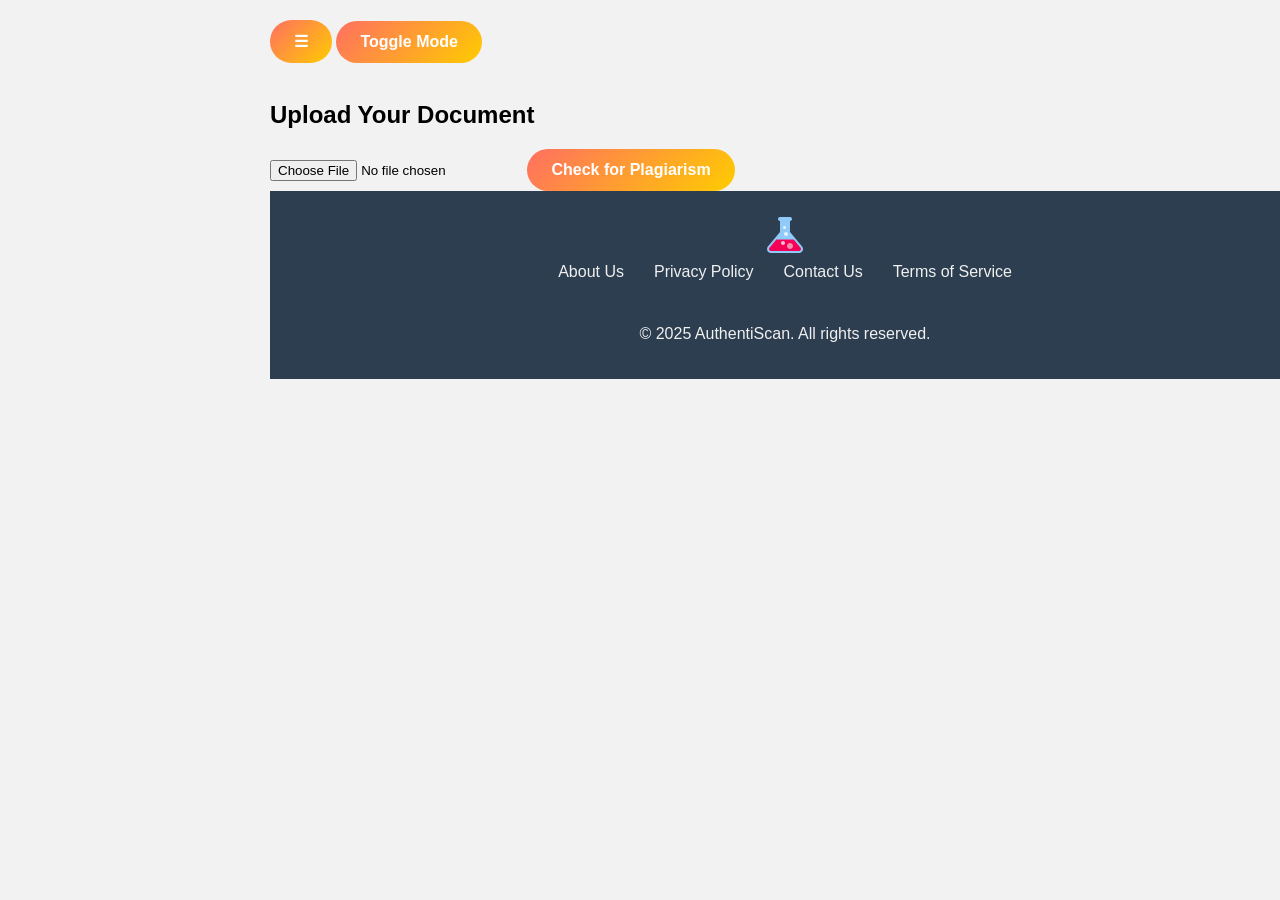
<file: upload.html>
<!DOCTYPE html>
<html lang="en">
<head>
    <link rel="icon" sizes="16x16" href="./imgs/icons8-test-tube-48.png" />
    <link rel="icon" sizes="32x32" href="./imgs/icons8-test-tube-48.png" />
    <meta charset="UTF-8">
    <meta name="viewport" content="width=device-width, initial-scale=1.0">
    <meta name="google" content="notranslate"> <!--Required for google translate API-->
    <title>About - AuthentiScan</title>
    <link rel="stylesheet" href="./css/styles.css">
    <script src="./js/script.js" defer></script>
</head>
<body>
    <!-- Sidebar Navigation -->
    <div class="sidebar" id="sidebar">
        <div class="logo">
          <a href="index.html" class="logo">
            <img src="./imgs/icons8-test-tube-48.png" alt="Plagiarism Test Software Logo">
            <span>AuthentiScan</span> </a>
        </div>
        <ul>
          <li><a href="index.html" class="active">Home</a></li>
            <li><a href="features.html">Features</a></li>
            <li><a href="upload.html">Upload</a></li>
            <li><a href="results.html">Results</a></li>
            <li><a href="about.html">About</a></li>
            <li><a href="contact.html">Contact</a></li>
            <li><a href="./login.html">Login</a></li>
        </ul>
    </div>
    
    
    <!-- Main Content Area -->
    <div class="content">
        <header>
            <!-- Button to Toggle Sidebar -->
            <button class="menu-btn" onclick="toggleSidebar()">☰</button>
            <button id="mode-toggle" title="Toggle Dark/Light Mode">Toggle Mode</button>
        </header>

        <!--Google Translate API insertion-->
        <br>
        <div id="google_translate_element">

        </div>

<script type="text/javascript">
    function googleTranslateElementInit() {
        new google.translate.TranslateElement(
            {pageLanguage: 'en', layout: google.translate.TranslateElement.InlineLayout.SIMPLE}, 
            'google_translate_element'
        );
    }
</script>
<script type="text/javascript" src="//translate.google.com/translate_a/element.js?cb=googleTranslateElementInit">

</script>
          <!-- Upload Section -->
          <section class="fade-in">
            <h2>Upload Your Document</h2>
            <form action="results.html" method="post" enctype="multipart/form-data">
                <input type="file" name="document" required>
                <button type="submit" class="slide-in">Check for Plagiarism</button>
            </form>
        </section>
         <!-- Footer Section -->
<!-- Footer -->
<footer class="site-footer">
  <div class="footer-container">
    <div class="footer-logo">
      <a href="index.html"><img src="./imgs/icons8-test-tube-48.png" alt="Logo" /></a>
    </div>
    
    <div class="footer-links">
      <a href="./about.html">About Us</a>
      <a href="./privacy.html">Privacy Policy</a>
      <a href="./contact.html">Contact Us</a>
      <a href="./terms.html">Terms of Service</a>
    </div> 
    <br>
    <div class="footer-copy">
      <p>&copy; 2025 AuthentiScan. All rights reserved.</p>
    </div>
    
    <div class="social-icons">
      <a href="#" class="social-icon"><i class="fab fa-facebook-f"></i></a>
      <a href="#" class="social-icon"><i class="fab fa-twitter"></i></a>
      <a href="#" class="social-icon"><i class="fab fa-linkedin-in"></i></a>
      <a href="#" class="social-icon"><i class="fab fa-instagram"></i></a>
    </div>
  </div>
</footer>

    <script>
      const toggleBtn = document.getElementById('mode-toggle');
      toggleBtn.addEventListener('click', () => {
          document.body.classList.toggle('dark-mode');
          toggleBtn.innerHTML = document.body.classList.contains('dark-mode') ? '☀️' : '🌙';
      });

      function toggleSidebar() {
          const sidebar = document.getElementById('sidebar');
          sidebar.classList.toggle('active');
      }
  </script>
</body>
</html>
</file>
<file: css/styles.css>
/* General Styles */
body {
  font-family: 'Arial', sans-serif;
  margin: 0;
  padding: 0;
  display: flex;
  background-color: #f2f2f2;
  transition: background 0.3s ease;
}

/* Dark Mode Styles */
.dark-mode {
  background-color: #121212;
  color: #f0f0f0;
}

.dark-mode header {
  background-color: #333333;
}

.dark-mode nav ul li a {
  color: #f0f0f0;
}

.dark-mode nav ul li a:hover,
.dark-mode nav ul li a.active {
  color: #ff6f61;
}

.dark-mode .hero {
  background: linear-gradient(135deg, #ff6f61, #ffcc00);
  filter: brightness(0.7);
}

.dark-mode .overview,
.dark-mode .page-content {
  background: #222222;
}

.dark-mode .btn {
  background: #ff6f61;
}

.dark-mode footer {
  background: #222222;
}

.dark-mode .sidebar {
  background: #333333;
}

/* Button Styles */
.btn,
button {
  font-size: 16px;
  font-weight: 600;
  padding: 12px 24px;
  border-radius: 30px;
  border: none;
  background: linear-gradient(135deg, #ff6f61, #ffcc00);
  color: #fff;
  cursor: pointer;
  transition: transform 0.3s ease, box-shadow 0.3s ease;
}

.btn:hover,
button:hover {
  transform: translateY(-5px);
  box-shadow: 0px 15px 20px rgba(0, 0, 0, 0.2);
}

.btn:active,
button:active {
  transform: translateY(0);
  box-shadow: none;
}

/* Sidebar */
.sidebar {
  width: 250px;
  height: 100vh;
  background: linear-gradient(135deg, #ff6f61, #ffcc00);
  color: white;
  position: fixed;
  top: 0;
  left: 0;
  transform: translateX(-250px); /* Sidebar starts off-screen */
  transition: transform 0.3s ease-in-out;
  z-index: 1000;
  padding-top: 20px;
}

.sidebar.active {
  transform: translateX(0); /* Sidebar moves into view when active */
}

/* Sidebar Logo */
.sidebar .logo {
  display: flex;
  align-items: center;
  padding: 15px;
  margin-bottom: 30px;
  transition: transform 0.3s ease, opacity 0.3s ease; /* Add transition for smooth effect */
}

.sidebar .logo img {
  width: 40px;
  margin-right: 10px;
}

.sidebar .logo:hover {
  transform: scale(1.1); /* Slight zoom-in effect on hover */
  opacity: 0.8; /* Change opacity on hover */
}

.sidebar .logo span {
  font-size: 18px;
  font-weight: bold;
  color: white;
  transition: color 0.3s ease; /* Smooth color transition */
}

.sidebar .logo:hover span {
  color: #ffcc00; /* Change the color of the text when hovered */
}

.sidebar ul {
  list-style: none;
  padding: 0;
}

.sidebar ul li {
  padding: 15px;
  transition: background 0.3s ease;
}

.sidebar ul li a {
  color: white;
  text-decoration: none;
  display: block;
  transition: color 0.3s ease;
}

.sidebar ul li a:hover {
  background: rgba(255, 255, 255, 0.1);
  color: #ffcc00;
}

/* Hero Section */
.hero {
  background: linear-gradient(135deg, #ff6f61, #ffcc00);
  color: #fff;
  padding: 80px 0;
  text-align: center;
  box-shadow: 0 4px 10px rgba(0, 0, 0, 0.2);
  animation: heroFadeIn 1s ease-in-out;
}

.hero-container {
  display: flex;
  align-items: center;
  justify-content: center;
  flex-wrap: wrap;
}

.hero-text {
  flex: 1;
  min-width: 300px;
  padding-right: 20px;
}

.hero-text h1 {
  font-size: 3.5em;
  margin-bottom: 20px;
  text-transform: uppercase;
  font-weight: bold;
  color: #fff;
  animation: textFadeIn 1.5s ease-in-out;
}

.hero-text p {
  font-size: 1.2em;
  margin-bottom: 30px;
  font-weight: 400;
  color: rgba(255, 255, 255, 0.8);
}

.hero-image {
  flex: 1;
  min-width: 300px;
  text-align: center;
  margin-top: 20px;
}

.hero-image img {
  max-width: 100%;
  height: auto;
  border-radius: 12px;
  box-shadow: 0 8px 16px rgba(0, 0, 0, 0.3);
  transition: transform 0.3s ease, box-shadow 0.3s ease;
}

.hero-image img:hover {
  transform: scale(1.05);
  box-shadow: 0 16px 24px rgba(0, 0, 0, 0.4);
}

/* Animations */
@keyframes heroFadeIn {
  from {
      opacity: 0;
      transform: translateY(-30px);
  }
  to {
      opacity: 1;
      transform: translateY(0);
  }
}

@keyframes textFadeIn {
  from {
      opacity: 0;
      transform: translateY(10px);
  }
  to {
      opacity: 1;
      transform: translateY(0);
  }
}

/* Main Content */
.content {
  margin-left: 250px;
  padding: 20px;
  flex-grow: 1;
  transition: margin-left 0.3s ease-in-out;
  z-index: 10;
}

/* Footer Styles */
.site-footer {
  background-color: #2c3e50; /* Updated color */
  color: #f0f0f0;
  padding: 20px;
  text-align: center;
  position: relative;
  bottom: 0;
  width: 100%;
}

.site-footer .footer-links {
  display: flex;
  justify-content: center;
  margin-bottom: 10px;
}

.site-footer .footer-links a {
  color: #f0f0f0;
  text-decoration: none;
  margin: 0 15px;
  font-size: 1rem;
  transition: color 0.3s ease;
}

.site-footer .footer-links a:hover {
  color: #ff6f61;
}

.site-footer .social-icons {
  display: flex;
  justify-content: center;
}

.site-footer .social-icons a {
  font-size: 1.5rem;
  margin: 0 10px;
  color: #f0f0f0;
  transition: color 0.3s ease;
}

.site-footer .social-icons a:hover {
  color: #ff6f61;
}

/* Responsive Styles */
@media (max-width: 1200px) {
  .sidebar {
      width: 220px;
      padding: 1.5rem;
  }

  .content {
      margin-left: 220px;
      padding: 2rem 1rem;
  }

  .hero h2 {
      font-size: 2rem;
  }

  .hero p {
      font-size: 1rem;
  }

  .hero .btn {
      padding: 0.8rem 1.8rem;
  }
}

@media (max-width: 1024px) {
  .sidebar {
      width: 200px;
  }

  .content {
      margin-left: 200px;
  }

  .hero h2 {
      font-size: 1.8rem;
  }

  .hero p {
      font-size: 1rem;
  }

  .hero .btn {
      padding: 0.7rem 1.5rem;
  }
}

@media (max-width: 768px) {
  /* Responsive Sidebar */
  .sidebar {
      width: 100%;
      position: relative;
      padding: 1.5rem;
      transform: translateX(0);
  }

  .sidebar ul li a {
      font-size: 1rem;
  }

  .content {
      margin-left: 0;
      padding: 1rem;
  }

  .hero {
      padding: 3rem 1rem;
  }

  .hero h2 {
      font-size: 1.6rem;
  }

  .hero p {
      font-size: 1rem;
  }

  .hero .btn {
      padding: 0.7rem 1.5rem;
  }

  .menu-btn {
      display: block;
      font-size: 2rem;
  }

  /* Footer */
  .site-footer {
      padding: 1.5rem;
  }

  .site-footer .social-icons a {
      font-size: 1.3rem;
  }
}

@media (max-width: 480px) {
  /* Mobile Adjustments */
  .sidebar {
      width: 100%;
      position: absolute;
      top: 0;
      left: -100%;
      padding: 1.5rem;
  }

  .sidebar.active {
      transform: translateX(100%);
  }

  .content {
      padding: 1rem;
  }

  .hero {
      padding: 2.5rem 1rem;
  }

  .hero h2 {
      font-size: 1.4rem;
  }

  .hero p {
      font-size: 0.9rem;
  }

  .hero .btn {
      padding: 0.6rem 1.3rem;
      font-size: 0.9rem;
  }

  /* Mobile Menu */
  .sidebar ul {
      display: block;
      padding: 0;
  }

  .sidebar ul li {
      text-align: center;
      margin-bottom: 1rem;
  }
}
</file>
<file: css/login.css>
/* ---------------------------------- */
/*         Auth Pages Styles          */
/* ---------------------------------- */
.auth-section {
    background: linear-gradient(135deg, #f46b45, #eea849);
    min-height: calc(100vh - 140px); /* Adjust based on header/footer height */
    display: flex;
    align-items: center;
    justify-content: center;
    padding: 40px 20px;
  }
  .auth-container {
    width: 100%;
    max-width: 400px;
    margin: auto;
  }
  .auth-card {
    background: #fff;
    padding: 40px;
    border-radius: 10px;
    box-shadow: 0 8px 16px rgba(0, 0, 0, 0.2);
    animation: fadeInUp 0.5s ease;
  }
  .auth-card h2 {
    text-align: center;
    margin-bottom: 30px;
    font-size: 2em;
    color: #333;
  }
  .input-group {
    margin-bottom: 20px;
  }
  .input-group label {
    display: block;
    font-weight: 600;
    margin-bottom: 8px;
    color: #555;
  }
  .input-group input {
    width: 100%;
    padding: 12px;
    border: 1px solid #ddd;
    border-radius: 5px;
    font-size: 1em;
  }
  .auth-card .btn {
    width: 100%;
    padding: 12px;
    background: #f46b45;
    border: none;
    color: #fff;
    font-size: 1em;
    border-radius: 5px;
    cursor: pointer;
    transition: background 0.3s ease;
  }
  .auth-card .btn:hover {
    background: #eea849;
  }
  .auth-switch {
    text-align: center;
    margin-top: 20px;
  }
  .auth-switch a {
    color: #f46b45;
    text-decoration: none;
    font-weight: bold;
    
  }
  @keyframes fadeInUp {
    from {
      opacity: 0;
      transform: translateY(20px);
    }
    to {
      opacity: 1;
      transform: translateY(0);
    }
  }
</file>
